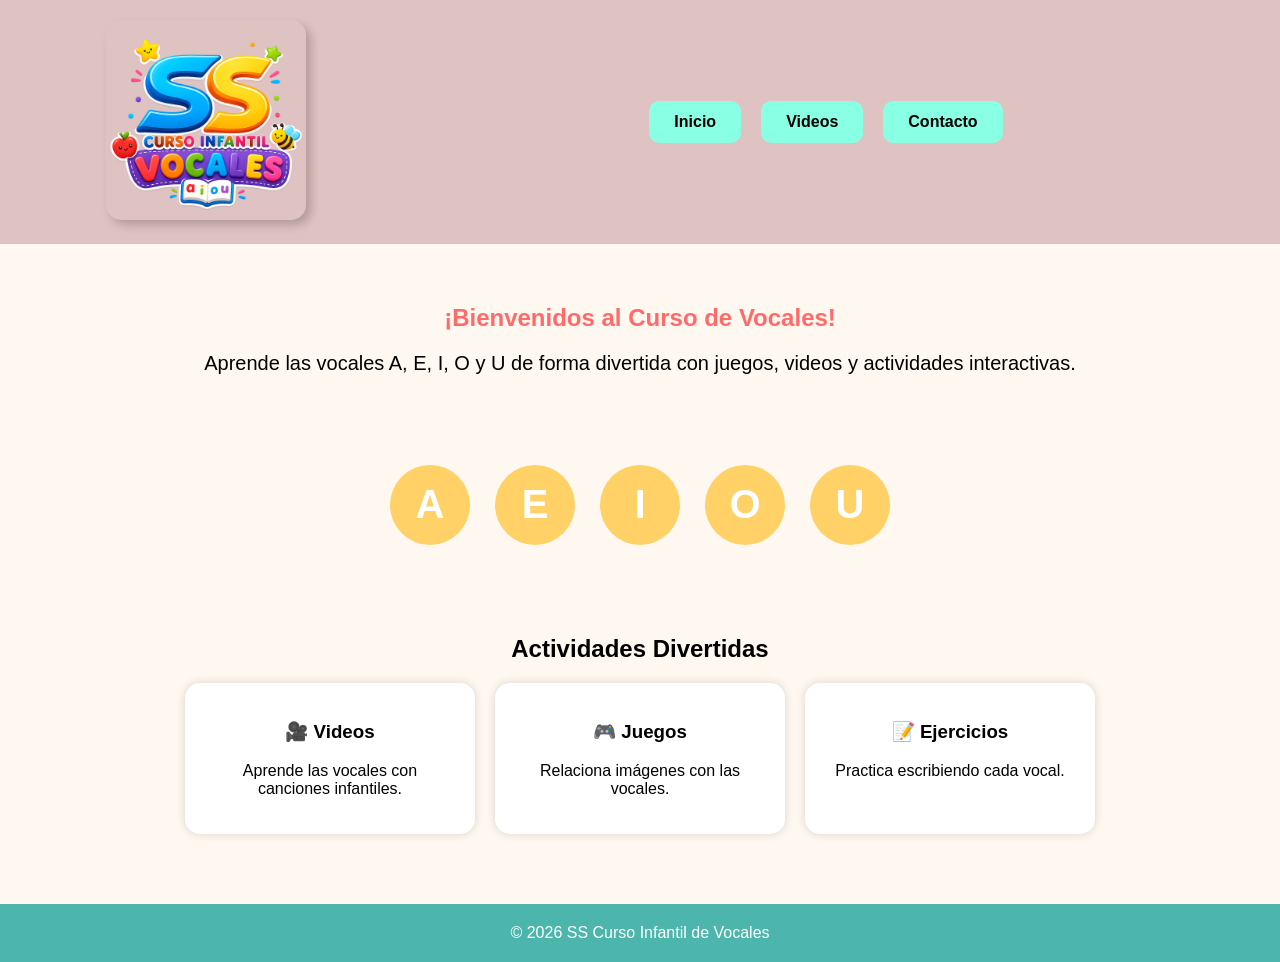
<file: index.html>
<!DOCTYPE html>
<html lang="es">
<head>
    <meta charset="UTF-8">
    <meta name="viewport" content="width=device-width, initial-scale=1.0">
    <title>SS Curso Infantil Vocales</title>
    <link rel="stylesheet" href="pniños.css">
</head>
<body>

    <div id="navegacion">
        <header>
            <img src="logo infantil.png" alt="Logo">
        </header>

        <nav>
            <a href="pniños.html" class="boton">Inicio</a>
            <a href="videos.html" class="boton">Videos</a>
            <a href="contacto.html" class="boton">Contacto</a>
        </nav>
    </div>

    <section class="bienvenida">
        <h1>¡Bienvenidos al Curso de Vocales!</h1>
        <p>
            Aprende las vocales A, E, I, O y U de forma divertida
            con juegos, videos y actividades interactivas.
        </p>
    </section>

    <section class="vocales">
        <div class="vocal">A</div>
        <div class="vocal">E</div>
        <div class="vocal">I</div>
        <div class="vocal">O</div>
        <div class="vocal">U</div>
    </section>

    <section class="actividades">
        <h2>Actividades Divertidas</h2>

        <div class="tarjetas">
            <div class="tarjeta">
                <h3>🎥 Videos</h3>
                <p>Aprende las vocales con canciones infantiles.</p>
            </div>

            <div class="tarjeta">
                <h3>🎮 Juegos</h3>
                <p>Relaciona imágenes con las vocales.</p>
            </div>

            <div class="tarjeta">
                <h3>📝 Ejercicios</h3>
                <p>Practica escribiendo cada vocal.</p>
            </div>
        </div>
    </section>

    <footer>
        © 2026 SS Curso Infantil de Vocales
    </footer>

</body>
</html>
</file>
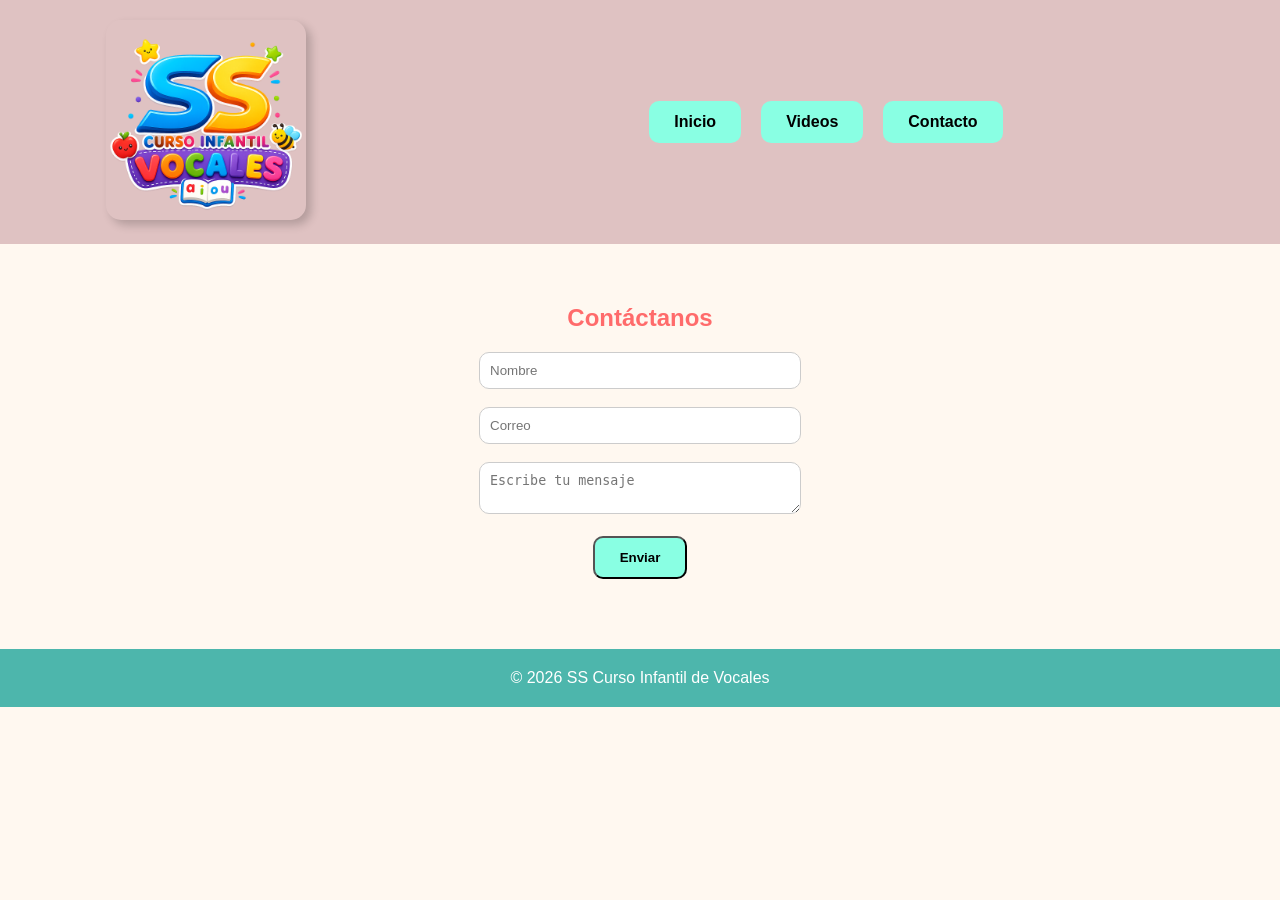
<file: contacto.html>
<!DOCTYPE html>
<html lang="es">
<head>
    <meta charset="UTF-8">
    <meta name="viewport" content="width=device-width, initial-scale=1.0">
    <title>Contacto</title>
    <link rel="stylesheet" href="pniños.css">
</head>
<body>

<div id="navegacion">
    <header>
        <img src="logo infantil.png" alt="Logo">
    </header>

    <nav>
        <a href="pniños.html" class="boton">Inicio</a>
        <a href="videos.html" class="boton">Videos</a>
        <a href="contacto.html" class="boton">Contacto</a>
    </nav>
</div>

<section class="bienvenida">
    <h1>Contáctanos</h1>

    <form>
        <input type="text" placeholder="Nombre"><br><br>

        <input type="email" placeholder="Correo"><br><br>

        <textarea placeholder="Escribe tu mensaje"></textarea><br><br>

        <button class="boton">Enviar</button>
    </form>
</section>

<footer>
    © 2026 SS Curso Infantil de Vocales
</footer>

</body>
</html>
</file>
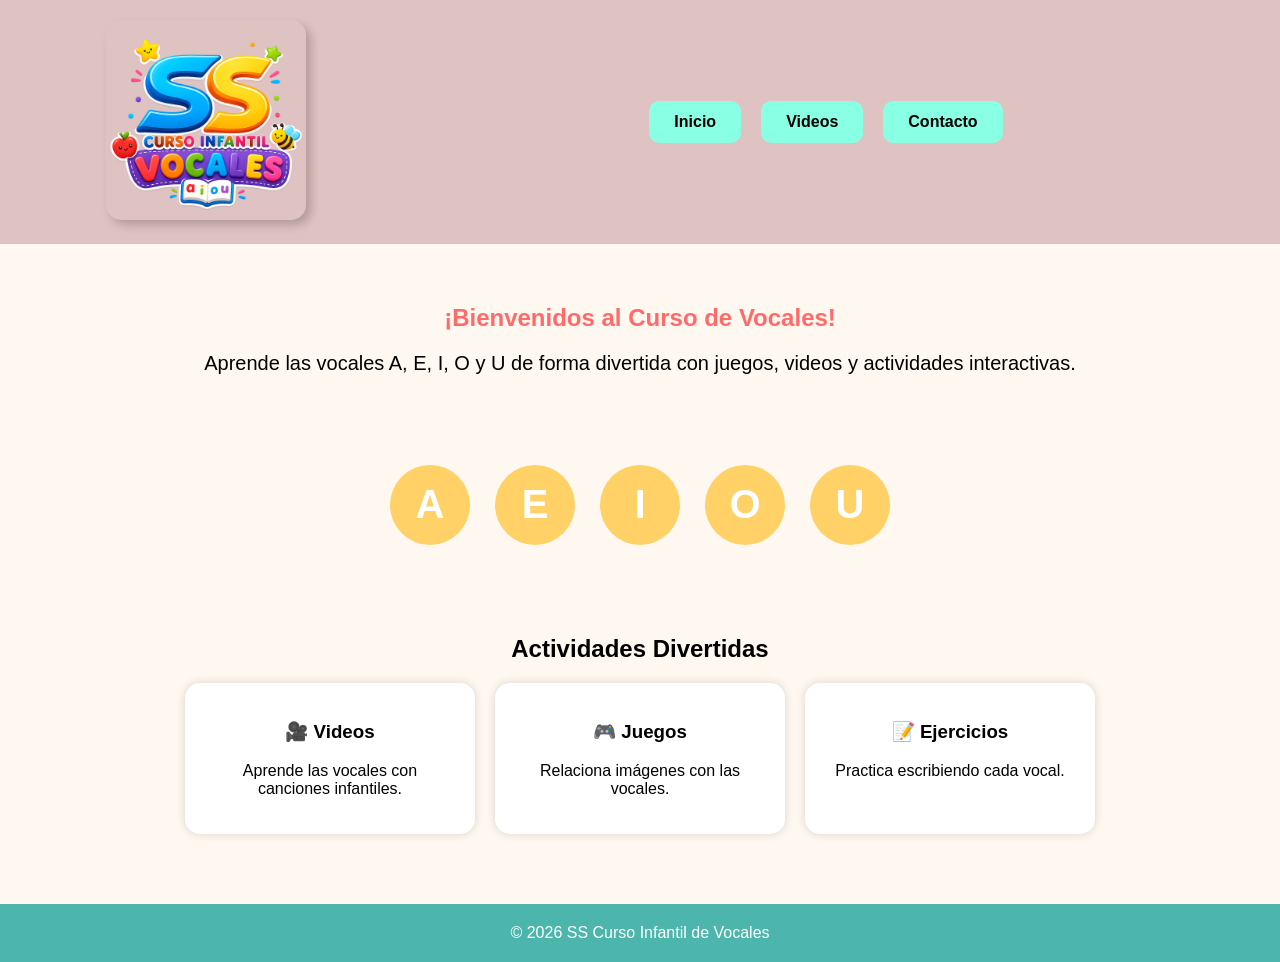
<file: pniños.html>
<!DOCTYPE html>
<html lang="es">
<head>
    <meta charset="UTF-8">
    <meta name="viewport" content="width=device-width, initial-scale=1.0">
    <title>SS Curso Infantil Vocales</title>
    <link rel="stylesheet" href="pniños.css">
</head>
<body>

    <div id="navegacion">
        <header>
            <img src="logo infantil.png" alt="Logo">
        </header>

        <nav>
            <a href="pniños.html" class="boton">Inicio</a>
            <a href="videos.html" class="boton">Videos</a>
            <a href="contacto.html" class="boton">Contacto</a>
        </nav>
    </div>

    <section class="bienvenida">
        <h1>¡Bienvenidos al Curso de Vocales!</h1>
        <p>
            Aprende las vocales A, E, I, O y U de forma divertida
            con juegos, videos y actividades interactivas.
        </p>
    </section>

    <section class="vocales">
        <div class="vocal">A</div>
        <div class="vocal">E</div>
        <div class="vocal">I</div>
        <div class="vocal">O</div>
        <div class="vocal">U</div>
    </section>

    <section class="actividades">
        <h2>Actividades Divertidas</h2>

        <div class="tarjetas">
            <div class="tarjeta">
                <h3>🎥 Videos</h3>
                <p>Aprende las vocales con canciones infantiles.</p>
            </div>

            <div class="tarjeta">
                <h3>🎮 Juegos</h3>
                <p>Relaciona imágenes con las vocales.</p>
            </div>

            <div class="tarjeta">
                <h3>📝 Ejercicios</h3>
                <p>Practica escribiendo cada vocal.</p>
            </div>
        </div>
    </section>

    <footer>
        © 2026 SS Curso Infantil de Vocales
    </footer>

</body>
</html>
</file>
<file: pniños.css>
body{
    margin:0;
    font-family: Arial, sans-serif;
    background-color:#fff8f0;
}

/* Encabezado */
#navegacion{
    display:flex;
    align-items:center;
    background-color:#dfc2c2;
    padding:20px;
}

header{
    width:30%;
    text-align:center;
}

header img{
    width:200px;
    border-radius:15px;
    box-shadow:5px 5px 10px rgba(0,0,0,0.2);
}

nav{
    width:70%;
    display:flex;
    justify-content:center;
    gap:20px;
}

.boton{
    background-color:#89ffe3;
    color:black;
    text-decoration:none;
    padding:12px 25px;
    border-radius:10px;
    font-weight:bold;
    transition:0.3s;
}

.boton:hover{
    background-color:#9cb1ac;
    transform:scale(1.05);
}

/* Bienvenida */
.bienvenida{
    text-align:center;
    padding:40px;
}

.bienvenida h1{
    color:#ff6b6b;
}

.bienvenida p{
    font-size:20px;
}

/* Vocales */
.vocales{
    display:flex;
    justify-content:center;
    gap:25px;
    padding:30px;
}

.vocal{
    width:80px;
    height:80px;
    background-color:#ffd166;
    border-radius:50%;
    display:flex;
    justify-content:center;
    align-items:center;
    font-size:40px;
    font-weight:bold;
    color:white;
}

/* Actividades */
.actividades{
    padding:40px;
    text-align:center;
}

.tarjetas{
    display:flex;
    justify-content:center;
    gap:20px;
    flex-wrap:wrap;
}

.tarjeta{
    width:250px;
    background-color:white;
    padding:20px;
    border-radius:15px;
    box-shadow:0 0 10px rgba(0,0,0,0.15);
}

/* Pie de página */
footer{
    background-color:#4db6ac;
    color:white;
    text-align:center;
    padding:20px;
    margin-top:30px;
}
input,
textarea{
    width:300px;
    padding:10px;
    border-radius:10px;
    border:1px solid #ccc;
}

iframe{
    border-radius:15px;
    margin-top:20px;
}
</file>
